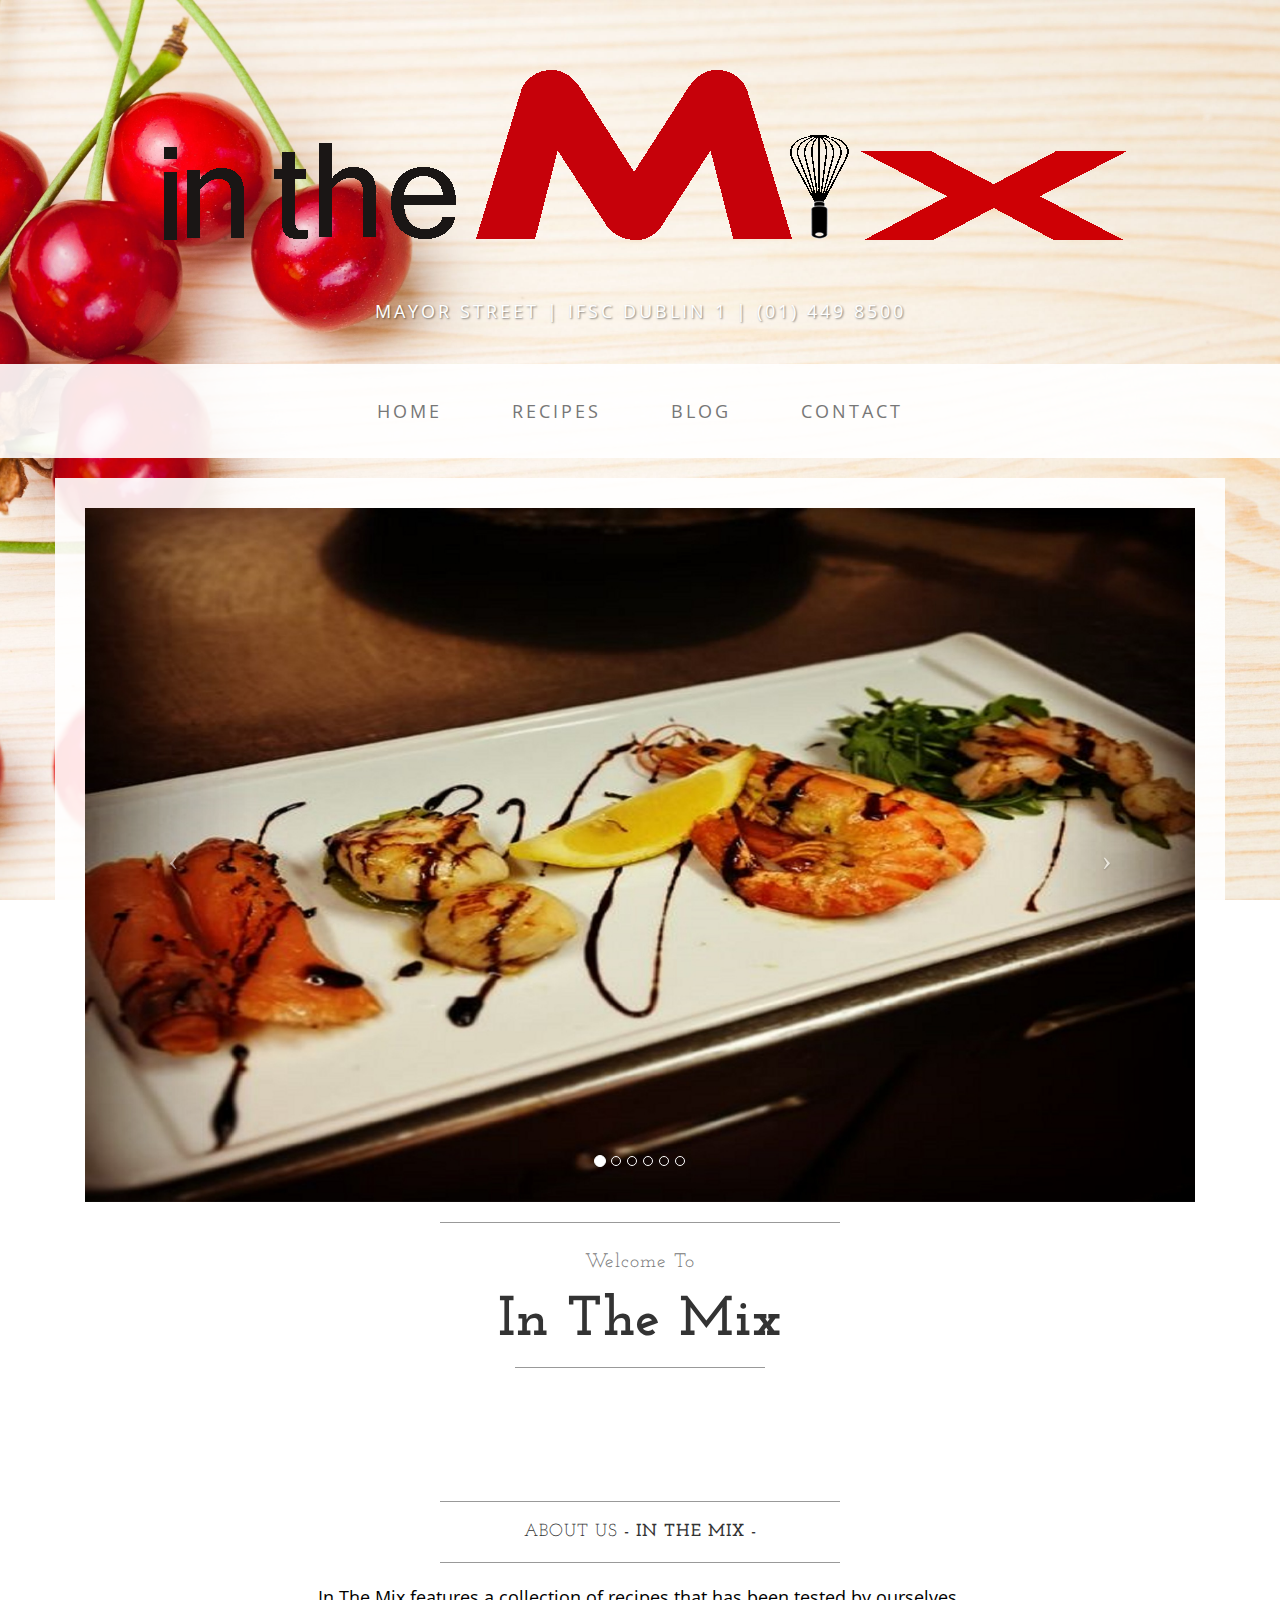
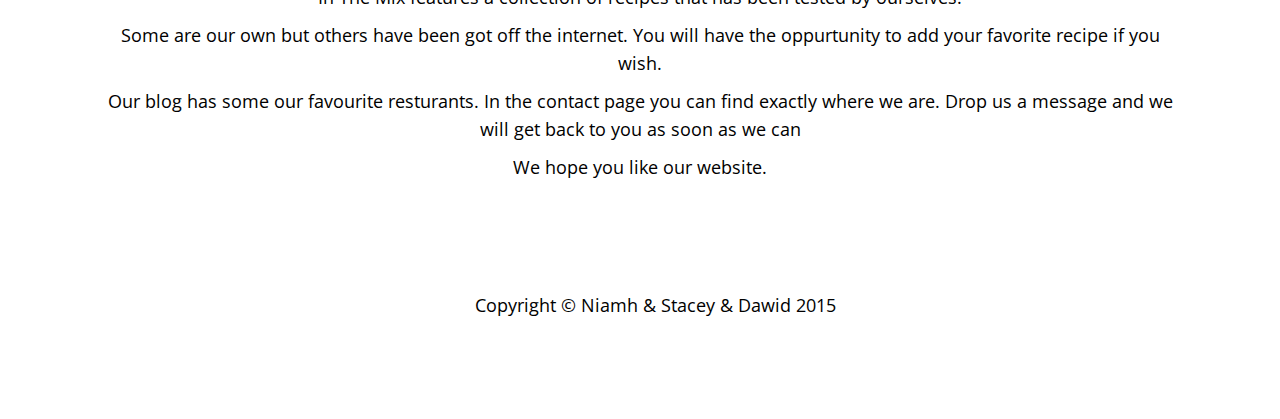
<file: index.html>
<!DOCTYPE html>
<html lang="en">

<head>

    <meta charset="utf-8">
    <meta http-equiv="X-UA-Compatible" content="IE=edge">
    <meta name="viewport" content="width=device-width, initial-scale=1">
    <meta name="description" content="">
    <meta name="author" content="">

    <title>In the Mix Home</title>

    <!-- Bootstrap Core CSS -->
    <link href="css/bootstrap.min.css" rel="stylesheet">

    <!-- Custom CSS -->
    <link href="css/business-casual.css" rel="stylesheet">

    <!-- Fonts -->
    <link href="http://fonts.googleapis.com/css?family=Open+Sans:300italic,400italic,600italic,700italic,800italic,400,300,600,700,800" rel="stylesheet" type="text/css">
    <link href="http://fonts.googleapis.com/css?family=Josefin+Slab:100,300,400,600,700,100italic,300italic,400italic,600italic,700italic" rel="stylesheet" type="text/css">

    <!-- HTML5 Shim and Respond.js IE8 support of HTML5 elements and media queries -->
    <!-- WARNING: Respond.js doesn't work if you view the page via file:// -->
    <!--[if lt IE 9]>
        <script src="https://oss.maxcdn.com/libs/html5shiv/3.7.0/html5shiv.js"></script>
        <script src="https://oss.maxcdn.com/libs/respond.js/1.4.2/respond.min.js"></script>
    <![endif]-->

</head>


<body>
                  
    <div class="brand"><img class src="img/logo1.gif" alt=""></div>
    <div class="address-bar">Mayor Street | IFSC Dublin 1 | (01) 449 8500</div>

    <!-- Navigation -->
    <nav class="navbar navbar-default" role="navigation">
        <div class="container">
            <!-- Brand and toggle get grouped for better mobile display -->
            <div class="navbar-header">
                <button type="button" class="navbar-toggle" data-toggle="collapse" data-target="#bs-example-navbar-collapse-1">
                    <span class="sr-only">Toggle navigation</span>
                    <span class="icon-bar"></span>
                    <span class="icon-bar"></span>
                    <span class="icon-bar"></span>
                </button>
                <!-- navbar-brand is hidden on larger screens, but visible when the menu is collapsed -->
                <a class="navbar-brand" href="index.html">Home</a>
            </div>
            <!-- Collect the nav links, forms, and other content for toggling -->
            <div class="collapse navbar-collapse" id="bs-example-navbar-collapse-1">
                <ul class="nav navbar-nav">
                    <li>
                        <a href="index.html">Home</a>
                    </li>
                    <li>
                        <a href="recipes.html">Recipes</a>
                    </li>
                    <li>
                        <a href="blog.html">Blog</a>
                    </li>
                    <li>
                        <a href="contact.html">Contact</a>
                    </li>
                </ul>
            </div>
            <!-- /.navbar-collapse -->
        </div>
        <!-- /.container -->
    </nav>

    <div class="container">

        <div class="row">
            <div class="box">
                <div class="col-lg-12 text-center">
                    <div id="carousel-example-generic" class="carousel slide">
                        <!-- Indicators -->
                        
                        
                        
                        <ol class="carousel-indicators hidden-xs">
                            <li data-target="#carousel-example-generic" data-slide-to="0" class="active"></li>
                            <li data-target="#carousel-example-generic" data-slide-to="1"></li>
                            <li data-target="#carousel-example-generic" data-slide-to="2"></li>
                            <li data-target="#carousel-example-generic" data-slide-to="3"></li>
                            <li data-target="#carousel-example-generic" data-slide-to="4"></li>
                            <li data-target="#carousel-example-generic" data-slide-to="5"></li>
                        </ol>

                        <!-- Wrapper for slides -->
                        <div class="carousel-inner">
                            
                            <div class="item active">
                                <img class="img-responsive img-full" src="img/newStarter1.jpg" alt="">
                            </div>
                            <div class="item">
                                <img class="img-responsive img-full" src="img/dinnerslide1.jpg" alt="">
                            </div>
                            <div class="item">
                                <img class="img-responsive img-full" src="img/Sdessert1.jpg" alt="">
                            </div>
                            <div class="item">
                                <img class="img-responsive img-full" src="img/newStarter2.jpg" alt="">
                            </div>
                            <div class="item">
                                <img class="img-responsive img-full" src="img/dinnerslide2.jpg" alt="">
                            </div>
                            <div class="item">
                                <img class="img-responsive img-full" src="img/Sdessert2.jpg" alt="">
                            </div>
                            
                        </div>

                        <!-- Controls -->
                        <a class="left carousel-control" href="#carousel-example-generic" data-slide="prev">
                            <span class="icon-prev"></span>
                        </a>
                        <a class="right carousel-control" href="#carousel-example-generic" data-slide="next">
                            <span class="icon-next"></span>
                        </a>
                    </div>
                    <hr>
                    <h2 class="brand-before">
                        <small>Welcome to</small>
                    </h2>
                    
                    <h1 class="brand-name">In The Mix</h1>
                    <hr class="tagline-divider">
                   
                </div>
            </div>
        </div>

        <div class="row">
            <div class="box">
                <div class="col-lg-12">

        <div class="row">
            <div class="box">
                <div class="col-lg-12">
                    <hr>
                    <h2 class="intro-text text-center">About Us
                        <strong>- In The Mix -</strong>
                    </h2>
                    <hr>
                    <div id= "mptxt">
                        <p>In The Mix features a collection of recipes that has been tested by ourselves.</p> 
                        <p>Some are our own but others have been got off the internet. You will have the oppurtunity to add your favorite recipe if you wish.</p> 
                        <p>Our blog has some our favourite resturants. In the contact page you can find exactly where we are. Drop us a message and we will get back to you as soon as we can </p>
                        <p>We hope you like our website.</p>
                        
                       
                    </div>
                </div>
            </div>
        </div>

    </div>
    <!-- /.container -->

    <footer>
        <div class="container">
            <div class="row">
                <div class="col-lg-12 text-center">
                    <p>Copyright &copy; Niamh & Stacey & Dawid  2015</p>
                </div>
            </div>
        </div>
    </footer>

    <!-- jQuery -->
    <script src="js/jquery.js"></script>

    <!-- Bootstrap Core JavaScript -->
    <script src="js/bootstrap.min.js"></script>

    <!-- Script to Activate the Carousel -->
    <script>
    $('.carousel').carousel({
        interval: 5000 //changes the speed
    })
    </script>

</body>

</html>
</file>
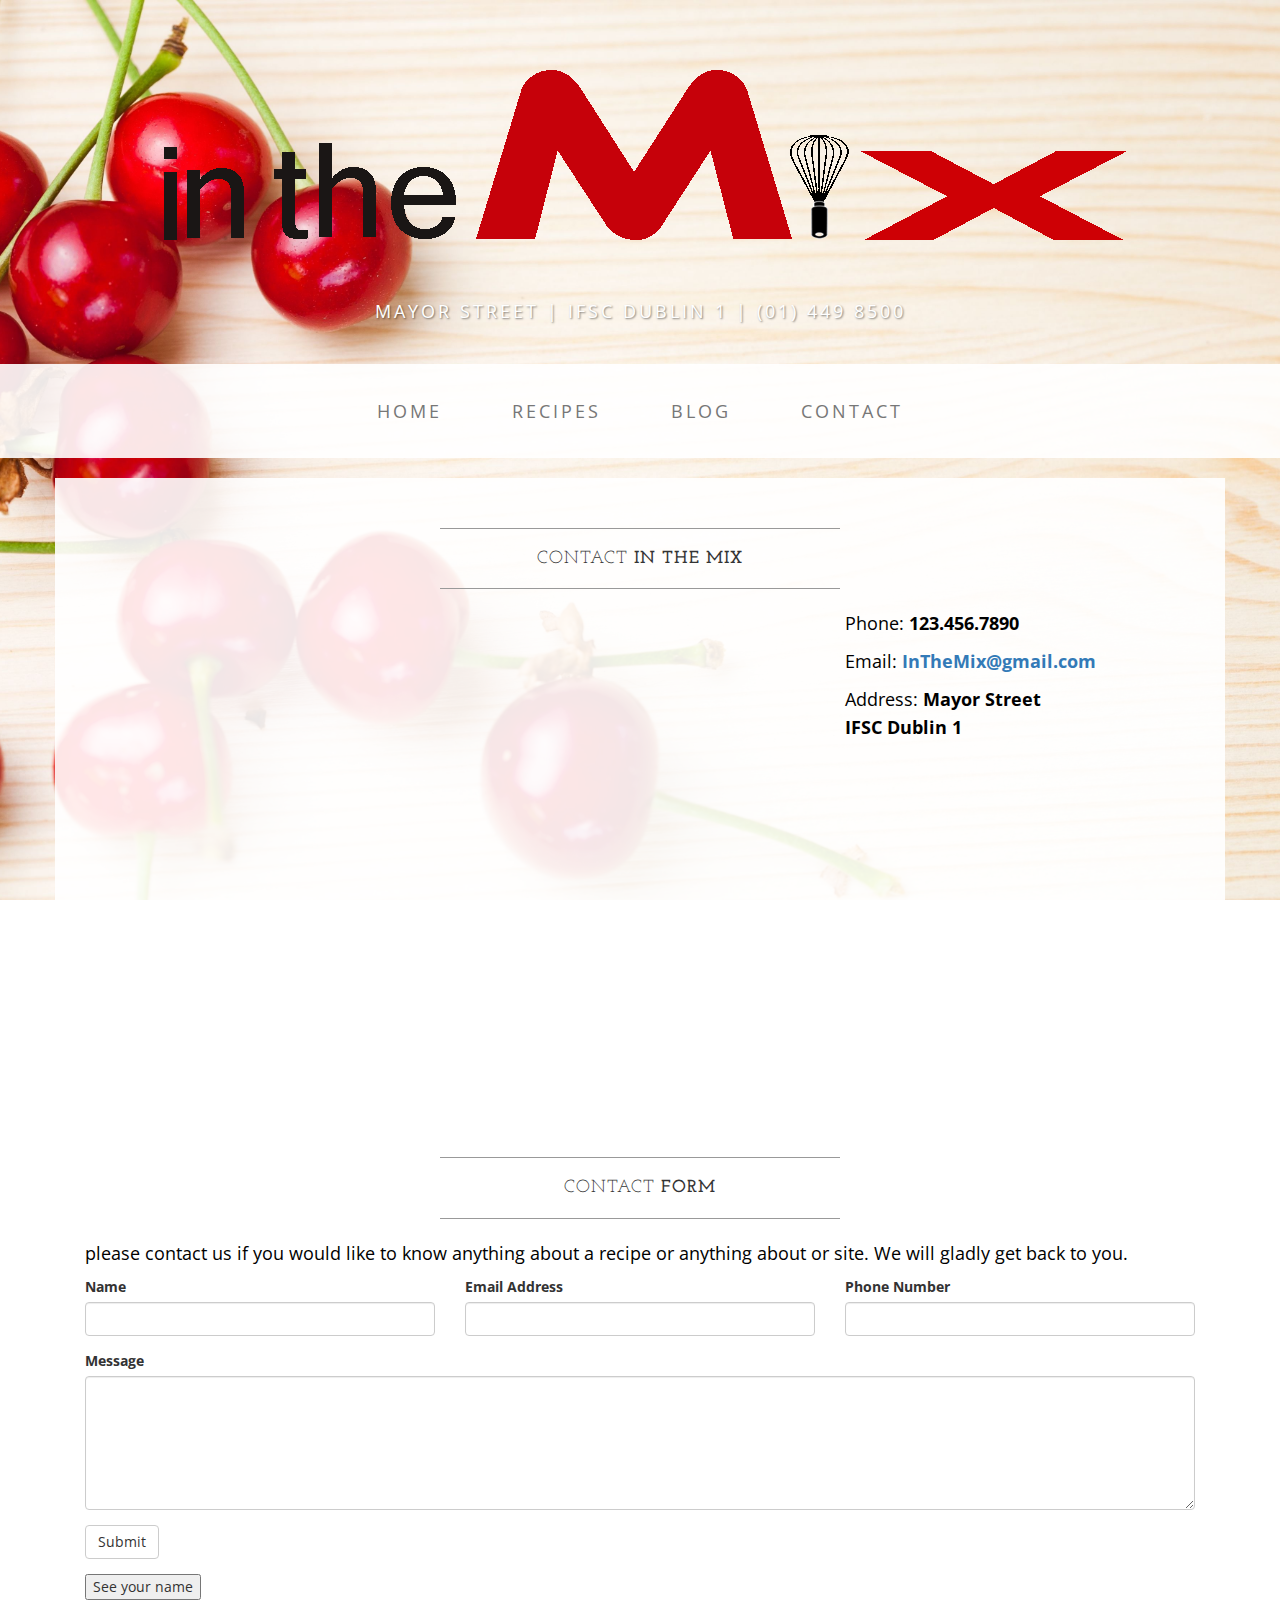
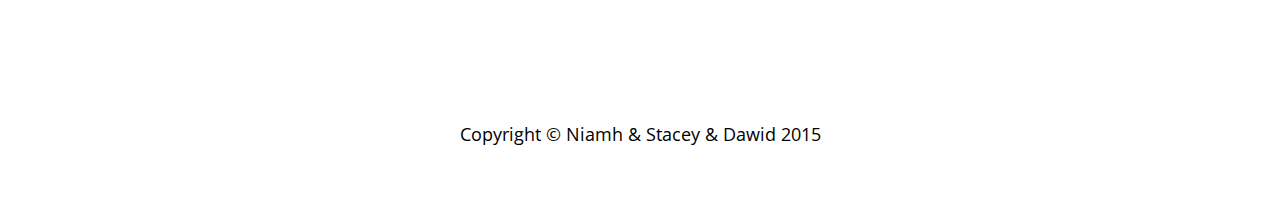
<file: contact.html>
<!DOCTYPE html>
<html lang="en">

<head>

    <meta charset="utf-8">
    <meta http-equiv="X-UA-Compatible" content="IE=edge">
    <meta name="viewport" content="width=device-width, initial-scale=1">
    <meta name="description" content="">
    <meta name="author" content="">

    <title>Contact - Business Casual - Start Bootstrap Theme</title>

    <!-- Bootstrap Core CSS -->
    <link href="css/bootstrap.min.css" rel="stylesheet">

    <!-- Custom CSS -->
    <link href="css/business-casual.css" rel="stylesheet">

    <!-- Fonts -->
    <link href="http://fonts.googleapis.com/css?family=Open+Sans:300italic,400italic,600italic,700italic,800italic,400,300,600,700,800" rel="stylesheet" type="text/css">
    <link href="http://fonts.googleapis.com/css?family=Josefin+Slab:100,300,400,600,700,100italic,300italic,400italic,600italic,700italic" rel="stylesheet" type="text/css">

    <style>
         #rss
        {
            position: relative;
            padding-bottom: 56.25%;
            padding-top: 35px;
            height: 0;
            overflow: hidden;
        }
        
        #rss iframe 
        {
            position: absolute;
            top:0;
            left: 0;
            width: 100%;
            height: 100%;    
        }
    </style>
   
   
    <!-- HTML5 Shim and Respond.js IE8 support of HTML5 elements and media queries -->
    <!-- WARNING: Respond.js doesn't work if you view the page via file:// -->
    <!--[if lt IE 9]>
        <script src="https://oss.maxcdn.com/libs/html5shiv/3.7.0/html5shiv.js"></script>
        <script src="https://oss.maxcdn.com/libs/respond.js/1.4.2/respond.min.js"></script>
    <![endif]-->

</head>

<body>

    <div class="brand"><img class src="img/logo1.gif" alt=""></div>
    <div class="address-bar">Mayor Street | IFSC Dublin 1 | (01) 449 8500</div>

    <!-- Navigation -->
    <nav class="navbar navbar-default" role="navigation">
        <div class="container">
            <!-- Brand and toggle get grouped for better mobile display -->
            <div class="navbar-header">
                <button type="button" class="navbar-toggle" data-toggle="collapse" data-target="#bs-example-navbar-collapse-1">
                    <span class="sr-only">Toggle navigation</span>
                    <span class="icon-bar"></span>
                    <span class="icon-bar"></span>
                    <span class="icon-bar"></span>
                </button>
                <!-- navbar-brand is hidden on larger screens, but visible when the menu is collapsed -->
                <a class="navbar-brand" href="index.html">Business Casual</a>
            </div>
            <!-- Collect the nav links, forms, and other content for toggling -->
            <div class="collapse navbar-collapse" id="bs-example-navbar-collapse-1">
                <ul class="nav navbar-nav">
                    <li>
                        <a href="index.html">Home</a>
                    </li>
                    <li>
                        <a href="recipes.html">Recipes</a>
                    </li>
                    <li>
                        <a href="blog.html">Blog</a>
                    </li>
                    <li>
                        <a href="contact.html">Contact</a>
                    </li>
                </ul>
            </div>
            <!-- /.navbar-collapse -->
        </div>
        <!-- /.container -->
    </nav>

    <div class="container">

        <div class="row">
            <div class="box">
                <div class="col-lg-12">
                    <hr>
                    <h2 class="intro-text text-center">Contact
                        <strong>In The Mix </strong>
                    </h2>
                    <hr>
                </div>
                <div class="col-md-8">
                    <!-- Embedded Google Map using an iframe - to select your location find it on Google maps and paste the link as the iframe src. If you want to use the Google Maps API instead then have at it! -->
                    <iframe frameborder="0" scrolling="no" marginheight="0" marginwidth="0"width="642" height="443" src="https://maps.google.com/maps?hl=en&q=National College of Ireland, Mayor Street, IFSC, Dublin 1&ie=UTF8&t=roadmap&z=16&iwloc=B&output=embed"><div><small><a href="http://embedgooglemaps.com">embedgooglemaps.com</a></small></div><div><small><a href="http://buyproxies.io/">buy proxies</a></small></div></iframe>
                </div>
                <div class="col-md-4">
                    <p>Phone:
                        <strong>123.456.7890</strong>
                    </p>
                    <p>Email:
                        <strong><a href="mailto:name@example.com">InTheMix@gmail.com</a></strong>
                    </p>
                    <p>Address:
                        <strong>Mayor Street
                            <br>IFSC Dublin 1</strong>
                    </p>
                </div>
                <div class="clearfix"></div>
            </div>
        </div>

        <div class="row">
            <div class="box">
                <div class="col-lg-12">
                    <hr>
                    <h2 class="intro-text text-center">Contact
                        <strong>form</strong>
                    </h2>
                    <hr>
                    <p> please contact us if you would like to know anything about a recipe or anything about or site. We will gladly get back to you. </p>
                        
				        <script type = "text/javascript">
				        
				            function validateForm() {
                                var name = document.forms["contactForm"]["name"].value;
                                var email = document.forms["contactForm"]["email"].value;
                                var phone = document.forms["contactForm"]["phone"].value;
                                var message = document.forms["contactForm"]["message"].value;
                                
                                if (name == null || name == "") {
                                    alert("Name must be filled out");
                                    return false;
                                }
                                else if (!validateEmail(email)) {
                                    alert("Must be a valid email");
                                    return false;
                                }
                                
                                else if (!validatePhone(phone)) {
                                    alert("Not a real phone number!");
                                    return false;
                                }
                                
                                else if (message == null || message == "") {
                                    alert("Message must be filled out");
                                    return false;
                                }
                            }
                            function validateEmail(email) {
                                var re = /^([\w-]+(?:\.[\w-]+)*)@((?:[\w-]+\.)*\w[\w-]{0,66})\.([a-z]{2,6}(?:\.[a-z]{2})?)$/i;
                                return re.test(email);
                            }
                            function validatePhone(phone){
                                var phoneno = /^\d{10}$/;
                                 if(phone.length >= 10){
                                    return true;
                                }
                                else return false;
                            }
					</script>
					
					<!--<form name="contactForm" action="savetoxml.php" role="form" method="post" onsubmit="return validateForm()">-->
                        <form action = "savetoxml.php" method = "post">
                        <div class="row">
                            <div class="form-group col-lg-4">
                                <label>Name</label>
                                <input type="text" name="name" class="form-control">
                            </div>
                            <div class="form-group col-lg-4">
                                <label>Email Address</label>
                                <input type="email" name="email" class="form-control">
                            </div>
                            <div class="form-group col-lg-4">
                                <label>Phone Number</label>
                                <input type="tel" name="phone" class="form-control">
                            </div>
                            <div class="clearfix"></div>
                            <div class="form-group col-lg-12">
                                <label>Message</label>
                                <textarea class="form-control" name="message" rows="6"></textarea>
                            </div>
                            <div class="form-group col-lg-12">
                                <input type="hidden" name="save" value="contact">
                                <button type="submit" class="btn btn-default">Submit</button>
                            </div>
                        </div>
                    </form>
                       
                        <button type="button" onclick="loadDoc()">See your name</button>
                            <br><br>
                                <table id="See your name"></table>
                        <script>
                            function loadDoc() {
                              var xhttp = new XMLHttpRequest();
                              xhttp.onreadystatechange = function() {
                                if (xhttp.readyState == 4 && xhttp.status == 200) {
                                myFunction(xhttp);
                                }
                              };
                              xhttp.open("GET", "contact_form.xml", true);
                              xhttp.send();
                            }
                            function myFunction(xml) {
                              var i;
                              var xmlDoc = xml.responseXML;
                              var table="<tr><th>Name:</th></tr>";
                              var x = xmlDoc.getElementsByTagName("contact");
                              for (i = 0; i <x.length; i++) { 
                                table += "<tr><td>" +
                                x[i].getElementsByTagName("name")[0].childNodes[0].nodeValue +
                                "</td><td>";
                              }
                              document.getElementById("See your name").innerHTML = table;
                            }
                         </script>
                         
                

            </div>
          
                      
                </div>
            </div>
        </div>

    </div>
    
            <script>
            function rss1(){
                                $.ajax({
                                url: 'rss.php'})
                                .done (function(data) {
                                $('#rss').html(data);
                                });
                            }
            </script>
    
    <!-- /.container -->

    <footer>
        <div class="container">
            <div class="row">
                <div class="col-lg-12 text-center">
                    <p>Copyright &copy; Niamh & Stacey & Dawid  2015</p>
                </div>
            </div>
        </div>
    </footer>

    <!-- jQuery -->
    <script src="js/jquery.js"></script>

    <!-- Bootstrap Core JavaScript -->
    <script src="js/bootstrap.min.js"></script>

</body>

</html>
</file>
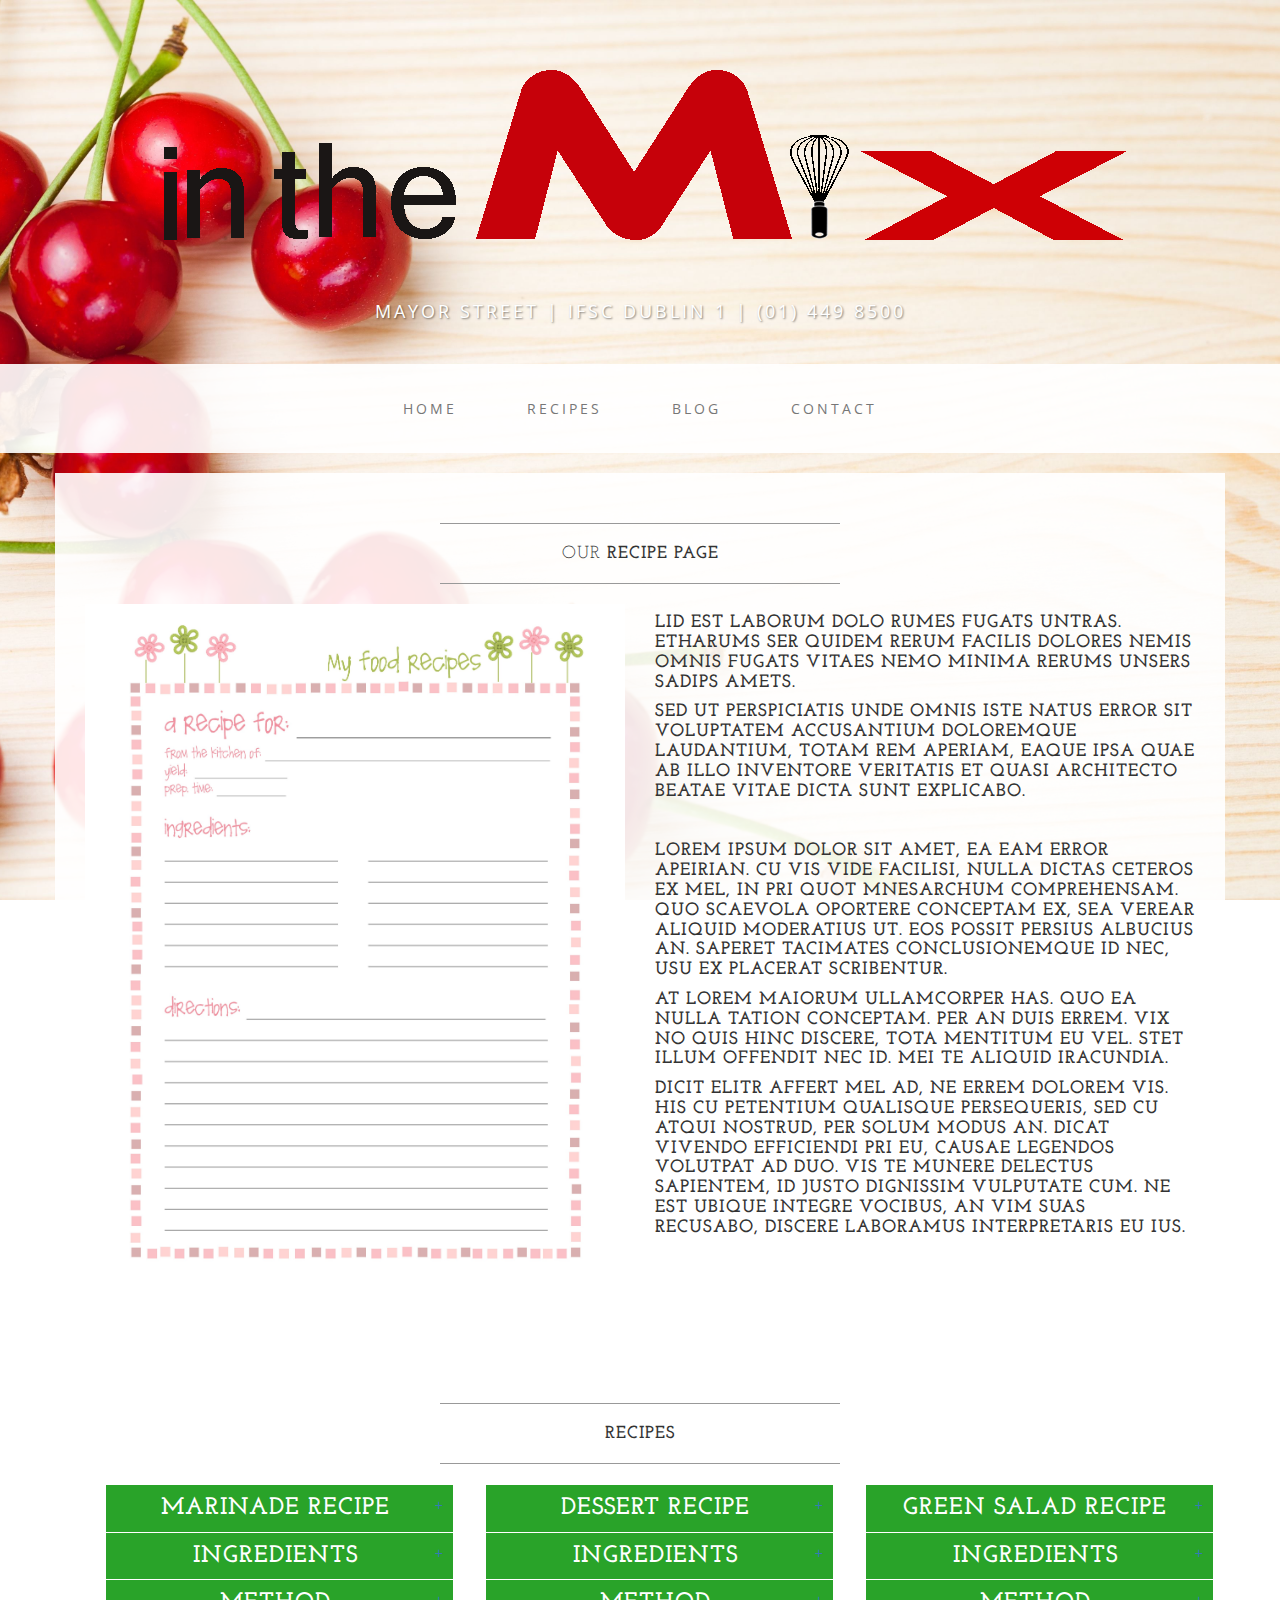
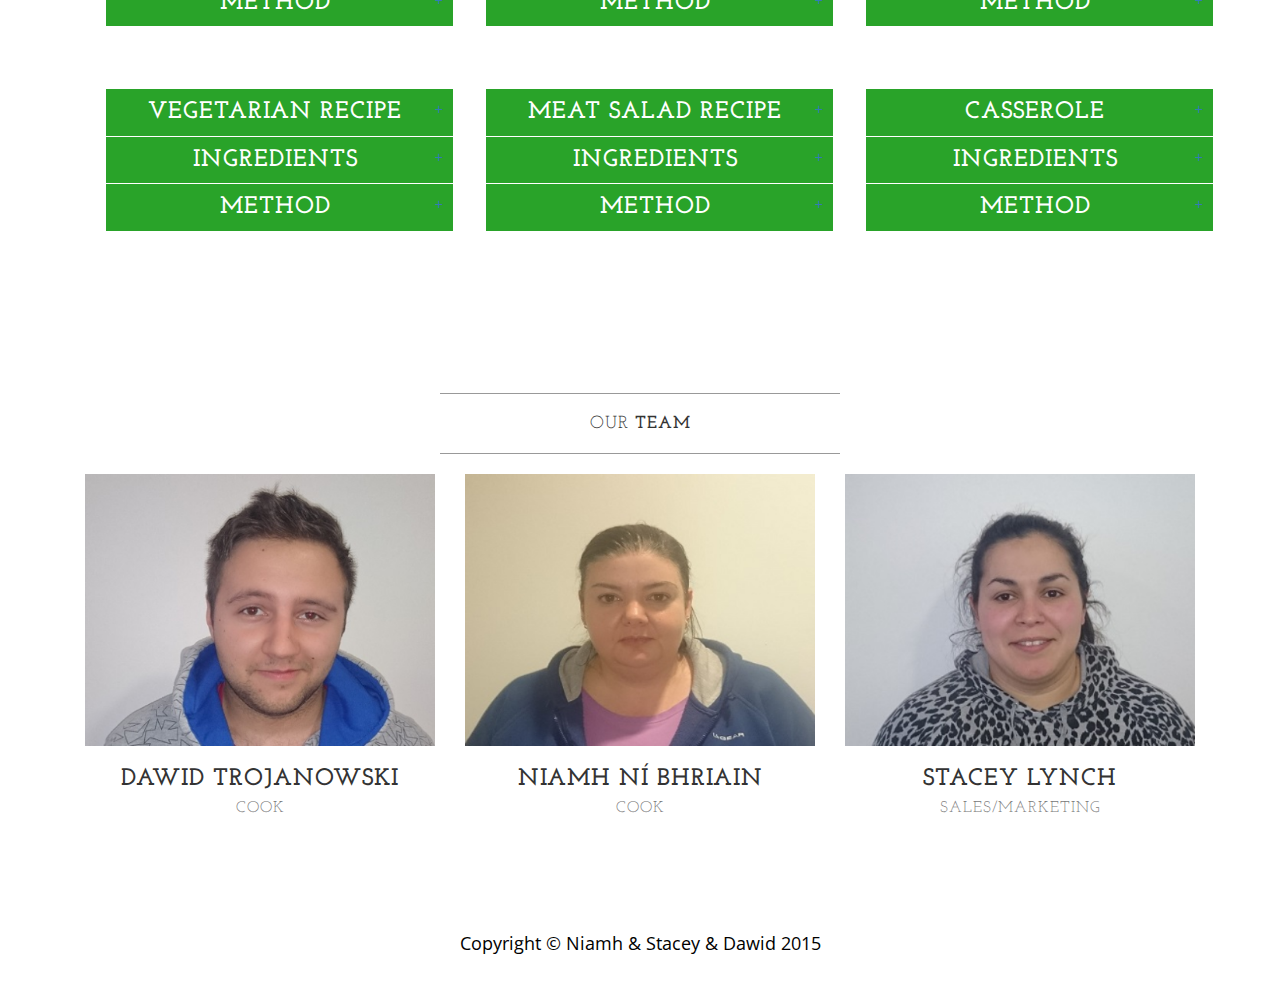
<file: recipes.html>
<!DOCTYPE html>
<html lang="en">

<head>

    <meta charset="utf-8">
    <meta http-equiv="X-UA-Compatible" content="IE=edge">
    <meta name="viewport" content="width=device-width, initial-scale=1">
    <meta name="description" content="">
    <meta name="author" content="">

    <title>Recipes-In The Mix</title>

    <!-- Bootstrap Core CSS -->
    <link href="css/bootstrap.min.css" rel="stylesheet">
    <!-- Custom CSS -->
    <link href="css/business-casual.css" rel="stylesheet">
    <link href="css/recipe.css" rel="stylesheet">
    
    	<!--link to javascript-->

    <!-- Fonts -->
    <link href="https://fonts.googleapis.com/css?family=Open+Sans:300italic,400italic,600italic,700italic,800italic,400,300,600,700,800" rel="stylesheet" type="text/css">
    <link href="https://fonts.googleapis.com/css?family=Josefin+Slab:100,300,400,600,700,100italic,300italic,400italic,600italic,700italic" rel="stylesheet" type="text/css">

    <!-- HTML5 Shim and Respond.js IE8 support of HTML5 elements and media queries -->
    <!-- WARNING: Respond.js doesn't work if you view the page via file:// -->
    <!--[if lt IE 9]>
        <script src="https://oss.maxcdn.com/libs/html5shiv/3.7.0/html5shiv.js"></script>
        <script src="https://oss.maxcdn.com/libs/respond.js/1.4.2/respond.min.js"></script>
    <![endif]-->

</head>

<body>

    <div class="brand"><img class src="img/logo1.gif" alt=""></div>
    <div class="address-bar">Mayor Street | IFSC Dublin 1 | (01) 449 8500</div>

    <!-- Navigation -->
    <nav class="navbar navbar-default" role="navigation">
        <div class="container">
            <!-- Brand and toggle get grouped for better mobile display -->
            <div class="navbar-header">
                <button type="button" class="navbar-toggle" data-toggle="collapse" data-target="#bs-example-navbar-collapse-1">
                    <span class="sr-only">Toggle navigation</span>
                    <span class="icon-bar"></span>
                    <span class="icon-bar"></span>
                    <span class="icon-bar"></span>
                </button>
                <!-- navbar-brand is hidden on larger screens, but visible when the menu is collapsed -->
                <a class="navbar-brand" href="index.html">Home</a>
            </div>
            
            <!-- Collect the nav links, forms, and other content for toggling -->
            <div class="collapse navbar-collapse" id="bs-example-navbar-collapse-1">
                <ul class="nav navbar-nav">
                    <li>
                        <a href="index.html">Home</a>
                    </li>
                    <li>
                        <a href="recipes.html">Recipes</a>
                    </li>
                    <li>
                        <a href="blog.html">Blog</a>
                    </li>
                    <li>
                        <a href="contact.html">Contact</a>
                    </li>
                </ul>
            </div>
            <!-- /.navbar-collapse -->
        </div>
        <!-- /.container -->
    </nav>
    


    <div class="container">

        <div class="row">
            <div class="box">
                <div class="col-lg-12">
                    <hr>
                    <h2 class="intro-text text-center">Our
                        <strong>Recipe Page</strong>
                    </h2>
                    <hr>
                </div>
                <div class="col-md-6">  
    <!--img from : http://heritagecookbook.com/-->
                    <img class="img-responsive" src="img/printR.jpg" border="1"  alt="">
                </div>
                </br>
                <div class="col-md-6">
    <!--text from Lorem Ipsum-->
                    <h4>Lid est laborum dolo rumes fugats untras. Etharums ser quidem rerum facilis dolores nemis omnis fugats vitaes nemo minima rerums unsers sadips amets.</h4>
                    <h4>Sed ut perspiciatis unde omnis iste natus error sit voluptatem accusantium doloremque laudantium, totam rem aperiam, eaque ipsa quae ab illo inventore veritatis et quasi architecto beatae vitae dicta sunt explicabo.</h4></br>
                    <h4>Lorem ipsum dolor sit amet, ea eam error apeirian. Cu vis vide facilisi, nulla dictas ceteros ex mel, in pri quot mnesarchum comprehensam. Quo scaevola oportere conceptam ex, sea verear aliquid moderatius ut. Eos possit persius albucius an. Saperet tacimates conclusionemque id nec, usu ex placerat scribentur.</h4>
                    <h4>At lorem maiorum ullamcorper has. Quo ea nulla tation conceptam. Per an duis errem. Vix no quis hinc discere, tota mentitum eu vel. Stet illum offendit nec id. Mei te aliquid iracundia.</h4>
                    <h4>Dicit elitr affert mel ad, ne errem dolorem vis. His cu petentium qualisque persequeris, sed cu atqui nostrud, per solum modus an. Dicat vivendo efficiendi pri eu, causae legendos volutpat ad duo. Vis te munere delectus sapientem, id justo dignissim vulputate cum. Ne est ubique integre vocibus, an vim suas recusabo, discere laboramus interpretaris eu ius.</h4>
                </div>
                <div class="clearfix"></div>
            </div>
        </div>
        
        <div class="row">
            
            <div class="box">
                <div class="col-lg-12">
                    <hr>
                    <h2 class="intro-text text-center">
                        <strong>Recipes</strong>
                    </h2>
                    <hr>
                </div>
                
                <!--1st RECIPES-- (WE LIVE IN HOPE)-->

<!--RECIPE 1-->
    <div class="col-sm-4 text-center">
		<div class="food">
				<div class="thelabel" id="thelabel1">
					<div id="oneplus" class="control">
						<a href="#name" onclick="expand('one');return false">+</a>
					</div>
					<div id="onenegative" class="control">
						<a href="#name" onclick="collapse('one');return false">-</a>
					</div>

					<h3 class="name">
					Marinade Recipe
					</h3>
				</div>
				<div class="elements" id="one">
					<h3>
						Chicken Marinade </br> <img src="img/marinade.png" class="resimg"/> 
					</h3>
				</div>
				<div class="thelabel">
					<div id="twoplus" class="control">
					<a href="#name" onclick="expand('two');return false">+</a>
					</div>
					<div id="twonegative" class="control">
					<a href="#name" onclick="collapse('two');return false">-</a>
					</div>
					<h3 class="name">
					Ingredients
					</h3>
				</div>
				<div class="elements" id="two">
					<ul>
						<li>1 to 2 tablespoons vinegar, like cider, balsamic, or red wine </li> </br>
						<li>2 to 3 teaspoons dried herbs, like thyme, oregano, rosemary, or crumbled bay leaf</li> </br>
						<li>1 to 2 tablespoons mustard, whole grain or Dijon</li> </br>
						<li>1 to 2 teaspoon garlic or onion powder(optional)</li></br>
						<li>1/4 cup extra-virgin olive oil</li> </br>
						<li>Salt and freshly ground black pepper</li> </br>
						<li>4 boneless, skinless chicken breast, each about 6 ounces</li>
					</ul>
				</div>

				<div class="thelabel">
				<div id="threeplus" class="control">
				<a href="#name" onclick="expand('three');return false">+</a>
				</div>
				<div id="threenegative" class="control">
				<a href="#name" onclick="collapse('three');return false">-</a>
				</div>
				<h3 class="name">
				Method
				</h3>
				</div>
				<div class="elements" id="three">
					<ol>
						<li>Put the vinegar, herbs, mustard, powders if using and oil in a large re-sealable plastic bag. Close the bag and shake to combine all the ingredients.</br> Open the bag, drop in the chicken breast in the bag. Close and shake the bag to coat evenly. </br> (Can be frozen for up to 2 weeks) </li> </br>
						<li>Thaw in the refrigerator overnight, under cold, running water, or in the microwave at 30 percent power for 1 minute at a time. </li> </br>
						<li>Heat a grill or grill pan. When the grill is hot, place the chicken on the grill and cook for about 4 minutes per side, or until cooked through. You can also bake the thawed chicken in a 190 C (375 F) oven for 15 minutes, or until cooked through. </li> </br>
						
					</ol>
					<p><img src="img/smiley2.png" alt=""><i>Enjoy!</br></i></p>
				</div>
			
		</div>
			</br>
			</br>
			</br>
			
			
<!--VEG RECIPE 2 -->		
		
		
		<div class="food">	
				<div class="thelabel" id="thelabel2">
					<div id="one2plus" class="control">
					<a href="#name" onclick="expand('one2');return false">+</a>
					</div>
					<div id="one2negative" class="control">
					<a href="#name" onclick="collapse('one2');return false">-</a>
					</div>

					<h3 class="name">
					Vegetarian Recipe
					</h3>
				</div>
				<div class="elements" id="one2">
					<h3>
						Italian Vegtable Stew </br>  
					</h3>
					<h3>
						Ciambotta </br> <img src="img/ciambotta.jpg" class="resimg"/> 
					</h3>
				</div>
				<div class="thelabel">
					<div id="two2plus" class="control">
					<a href="#name" onclick="expand('two2');return false">+</a>
					</div>
					<div id="two2negative" class="control">
					<a href="#name" onclick="collapse('two2');return false">-</a>
					</div>
					<h3 class="name">
					Ingredients
					</h3>
				</div>
				<div class="elements" id="two2">
					<ul>
						<li>1 cup olive oil </li> </br>
						<li>2 medium onions, chopped</li> </br>
						<li>1 Bunch Celery, halved lengthwise and cut into 1/4-inch-thick slices</li> </br>
						<li>3 carrots, halved lengthwise and cut into 1/4-inch-thick slices</li></br>
						<li>4 garlic cloves, finely chopped</li> </br>
						<li>1 1/4 pounds eggplant, cut into 1-inch pieces</li> </br>
						<li>1 & 1/2 cup water</li>
						<li>1 (15 oz) can tomato sauce</li> </br>
						<li>2 red bell peppers, cut into 3/4-inch pieces</li></br>
						<li>3/4 pound green beans, trimmed and cut into 2-inch pieces</li> </br>
						<li>1 1/4 pounds zucchini, halved lengthwise and cut into 1/4-inch-thick slices</li> </br>
						<li>3/4 pound boiling potatoes (about 2 medium), peeled and cut into 1-inch pieces</li>
					</ul>
				</div>

				<div class="thelabel">
				<div id="three2plus" class="control">
				<a href="#name" onclick="expand('three2');return false">+</a>
				</div>
				<div id="three2negative" class="control">
				<a href="#name" onclick="collapse('three2');return false">-</a>
				</div>
				<h3 class="name">
				Method
				</h3>
				</div>
				<div class="elements" id="three2">
					<ol>
						<li>Heat oil in a 7-to 8-quart heavy pot over medium-high heat until it shimmers. In large bowl, toss onions, celery, carrots, and garlic on olive oil.</br> Add to pot and cook, stirring occasionally, until pale golden, about 10 minutes.</br>  Add eggplant and water and cook, covered, stirring occasionally, until eggplant is slightly softened, about 10 minutes</li> </br>
						<li>Stir in tomato sauce and bell peppers, then reduce heat to low and cook, uncovered, stirring occasionally, 15 minutes</li> </br>
						<li>Meanwhile, cook green beans in a 3- to 4-quart saucepan of well-salted boiling water until crisp-tender, about 5 minutes. Transfer with a slotted spoon to a large bowl.</br> Add zucchini to boiling water and cook until crisp-tender, about 5 minutes. Transfer with slotted spoon to bowl with green beans.</br> Add potatoes to boiling water and cook until just tender, about 10 minutes. Drain and add to beans and zucchini.  </li> </br>
						<li>Add boiled vegetables to stew and simmer, stirring, until all vegetables are very soft, about 15 minutes.</br> Season with 1 1/2 teaspoons salt and 1/2 teaspoon pepper. </li></br>
					</ol>
					<p><img src="img/smiley2.png" alt=""><i> Enjoy!</i></p>
				</div>

		</div>
			</br>
			</br>
			</br>
	</div>	
		
<!-- DESSERT RECIPE 3-->
		
	
	<div class="col-sm-4 text-center">	
		<div class="food">	
				<div class="thelabel" id="thelabel3">
					<div id="one3plus" class="control">
					<a href="#name" onclick="expand('one3');return false">+</a>
					</div>
					<div id="one3negative" class="control">
					<a href="#name" onclick="collapse('one3');return false">-</a>
					</div>

					<h3 class="name">
					Dessert Recipe
					</h3>
				</div>
				<div class="elements" id="one3">
					<h3>
						Lemon Meringue Pie </br> <img src="img/Lemon.png" class="resimg"/> 
					</h3>
				</div>
				<div class="thelabel">
					<div id="two3plus" class="control">
					<a href="#name" onclick="expand('two3');return false">+</a>
					</div>
					<div id="two3negative" class="control">
					<a href="#name" onclick="collapse('two3');return false">-</a>
					</div>
					<h3 class="name">
					Ingredients
					</h3>
				</div>
				<div class="elements" id="two3">
					<ul>
						<li>1 cup white sugar</li> </br>
						<li>2 tablespoons all-purpose flour</li> </br>
						<li>3 tablespoons cornstarch</li> </br>
						<li>1/4 teaspoon salt</li></br>
						<li>1 1/2 cups water</li> </br>
						<li>2 lemons, juiced and zested</li> </br>
						<li>2 tablespoons butter</li></br>
						<li>4 egg yolks, beaten</li></br>
						<li>1 (9 inch) pie crust, baked</li> </br>
						<li>4 egg whites</li> </br>
						<li>6 tablespoons white sugar</li>
					</ul>
				</div>

				<div class="thelabel">
				<div id="three3plus" class="control">
				<a href="#name" onclick="expand('three3');return false">+</a>
				</div>
				<div id="three3negative" class="control">
				<a href="#name" onclick="collapse('three3');return false">-</a>
				</div>
				<h3 class="name">
				Method
				</h3>
				</div>
				<div class="elements" id="three3">
					<ol>
						<li>Preheat oven to 175 degrees C (350 degrees F)</li> </br>
						<li><b>To Make Lemon Filling:</b> In a medium saucepan, whisk together 1 cup sugar, flour, cornstarch, and salt.</br>Stir in water, lemon juice and lemon zest. </br>Cook over medium-high heat, stirring frequently, until mixture comes to a boil.</br> Stir in butter. </br>Place egg yolks in a small bowl and gradually whisk in 1/2 cup of hot sugar mixture.</br> Whisk egg yolk mixture back into remaining sugar mixture.</br> Bring to a boil and continue to cook while stirring constantly until thick.</br> Remove from heat. Pour filling into baked pastry shell.</li> </br>
						<li><b>To Make Meringue:</b> In a large glass or metal bowl, whip egg whites until foamy.</br>Add sugar gradually, and continue to whip until stiff peaks form. </br>Spread meringue over pie, sealing the edges at the crust.</li> </br>
						<li>Bake in preheated oven for 10 minutes, or until meringue is golden brown.</li></br>
					</ol>
					<p><img src="img/smiley2.png" alt=""><i>Enjoy!</i></p>
				</div>

		</div>	
			</br>
			</br>
			</br>
		
<!-- LOBSTER RECIPE 4-->	

	<div class="food">	
				<div class="thelabel" id="thelabel4">
					<div id="one4plus" class="control">
					<a href="#name" onclick="expand('one4');return false">+</a>
					</div>
					<div id="one4negative" class="control">
					<a href="#name" onclick="collapse('one4');return false">-</a>
					</div>

					<h3 class="name">
					Meat Salad Recipe
					</h3>
				</div>
				<div class="elements" id="one4">
					<h3>
						Lobster Salad Cocktail </br> <img src="img/lobster.jpg" class="resimg"/> 
					</h3>
				</div>
				<div class="thelabel">
					<div id="two4plus" class="control">
					<a href="#name" onclick="expand('two4');return false">+</a>
					</div>
					<div id="two4negative" class="control">
					<a href="#name" onclick="collapse('two4');return false">-</a>
					</div>
					<h3 class="name">
					Ingredients
					</h3>
				</div>
				<div class="elements" id="two4">
					<ul>
						<li>1/3 cup mayonnaise</li> </br>
						<li>1 teaspoon lemon zest</li> </br>
						<li>1 lemon, juiced</li> </br>
						<li>salt & freshly ground black pepper</li></br>
						<li>1 stalk finely chopped celery</li> </br>
						<li>1 finely chopped shallot</li> </br>
						<li>1 tablespoon finely chopped fresh tarragon leaves</li></br>
						<li>1 tablespoon finely chopped chives</li></br>
						<li>3 lobster tails, cooked chopped</br> (about 1 pound lobster meat)</li> </br>
						<li> lemon slice, for garnish</li> </br>
					</ul>
				</div>

				<div class="thelabel">
				<div id="three4plus" class="control">
				<a href="#name" onclick="expand('three4');return false">+</a>
				</div>
				<div id="three4negative" class="control">
				<a href="#name" onclick="collapse('three4');return false">-</a>
				</div>
				<h3 class="name">
				Method
				</h3>
				</div>
				<div class="elements" id="three4">
					<ol>
						<li>Combine mayonnaise, lemon zest, lemon juice, salt and pepper, celery, shallot, tarragon and chives in a bowl. </li> </br>
						<li>Add lobster meat to mayonnaise sauce and combine. </br> </li> </br>
						<li>Rub the rim of 4 martini glasses with a lemon. Dip the rim in some dry rub.</br> Divide the lobster salad between the 4 glasses.</li> </br>
						<li>Garnish with lemon slices.</li></br>
					</ol>
					<p><img src="img/smiley2.png" alt=""><i>Enjoy!</i></p>
				</div>
		</div>	
			</br>
			</br>
			</br>
    </div>
<!--GREEN RECIPE 5-->	
<div class="col-sm-4 text-center">
	<div class="food">	
				<div class="thelabel" id="thelabel5">
					<div id="one5plus" class="control">
					<a href="#name" onclick="expand('one5');return false">+</a>
					</div>
					<div id="one5negative" class="control">
					<a href="#name" onclick="collapse('one5');return false">-</a>
					</div>

					<h3 class="name">
					Green Salad Recipe
					</h3>
				</div>
				<div class="elements" id="one5">
					<h3>
						Cranberry/Glazed Walnut/Orange </br>& Blue cheese Salad </br> <img src="img/green.jpg" class="resimg" /> 
					</h3>
				</div>
				<div class="thelabel">
					<div id="two5plus" class="control">
					<a href="#name" onclick="expand('two5');return false">+</a>
					</div>
					<div id="two5negative" class="control">
					<a href="#name" onclick="collapse('two5');return false">-</a>
					</div>
					<h3 class="name">
					Ingredients
					</h3>
				</div>
				<div class="elements" id="two5">
					<ul>
						<li>1 (5.5 ounce) package mixed salad greens with spinach</li> </br>
						<li>3/4 cup sweetened dried cranberries</li> </br>
						<li>1 lemon, juiced</li> </br>
						<li>3/4 cup glazed walnuts</li></br>
						<li>1 (15 ounce) can mandarin oranges, drained</li> </br>
						<li>3/4 cup crumbled bleu cheese</li> </br>
						<li>1 avocado - peeled, pitted and diced</li></br>
					</ul>
				</div>

				<div class="thelabel">
				<div id="three5plus" class="control">
				<a href="#name" onclick="expand('three5');return false">+</a>
				</div>
				<div id="three5negative" class="control">
				<a href="#name" onclick="collapse('three5');return false">-</a>
				</div>
				<h3 class="name">
				Method
				</h3>
				</div>
				<div class="elements" id="three5">
					<ol>
						<li>2 tablespoons cranberry vinaigrette salad dressing, or to taste</li> </br>
						<li>Place the salad greens into a salad bowl, and sprinkle with dried cranberries,</br> walnuts, mandarin orange sections, blue cheese, and avocado chunks. </br> </li> </br>
						<li>Drizzle the salad with the dressing, toss, and serve.</li> </br>
					</ol>
					<p><img src="img/smiley2.png" alt=""><i>Enjoy!</i></p>
				</div>

		</div>	
			</br>
			</br>
			</br>

<!--CASSEROLE RECIPE 6-->	
		<div class="food">	
				<div class="thelabel" id="thelabel6">
					<div id="one6plus" class="control">
					<a href="#name" onclick="expand('one6');return false">+</a>
					</div>
					<div id="one6negative" class="control">
					<a href="#name" onclick="collapse('one6');return false">-</a>
					</div>

					<h3 class="name">
					Casserole
					</h3>
				</div>
				<div class="elements" id="one6">
					<h3>
						Pizza Toppings Cassrole</br> <img src="img/pizza.png" class="resimg"/> 
					</h3>
				</div>
				<div class="thelabel">
					<div id="two6plus" class="control">
					<a href="#name" onclick="expand('two6');return false">+</a>
					</div>
					<div id="two6negative" class="control">
					<a href="#name" onclick="collapse('two6');return false">-</a>
					</div>
					<h3 class="name">
					Ingredients
					</h3>
				</div>
				<div class="elements" id="two6">
					<ul>
						<li>1 pound bulk Italian sausage</li> </br>
						<li>8 ounces fresh mushrooms, sliced</li> </br>
						<li>4 eggs</li> </br>
						<li>1/2 cup heavy cream </li></br>
						<li>1/4 cup pizza sauce (recipe follows) </li> </br>
						<li>1/4 teaspoon garlic powder</li> </br>
						<li>1/2 teaspoon Italian seasoning and/or basil</li></br>
						<li>3 1/2 ounces pepperoni, chopped </li> </br>
						<li>1/2 cup green pepper, chopped (2 ounces)</li></br>
						<li>8 ounces whole milk mozzarella cheese,</br> cut into small cubes  </li> </br>
						<li>1/2 cup red onion, slivered (1 ounce)</li> </br>
						<li>Crushed red pepper, optional</li></br>
					</ul>
					Pizza sauce:
					<ul>
						<li>8 ounce can tomato sauce</li> </br>
						<li>2 tablespoons tomato paste </li> </br>
						<li>1/2 cup water</li> </br>
						<li>2 teaspoons granular Splenda or equivalent liquid Splenda </li></br>
						<li>1/4 teaspoon garlic powder </li> </br>
						<li>1/2 teaspoon dried basil, or to taste</li> </br>
						<li>1/2 teaspoon Italian seasoning and/or basil</li></br>
						<li>3 1/2 ounces pepperoni, chopped </li> </br>
						<li>1/2 cup green pepper, chopped (2 ounces)</li></br>
						<li>8 ounces whole milk mozzarella cheese,</br> cut into small cubes  </li> </br>
						<li>1/2 cup red onion, slivered (1 ounce)</li> </br>
						<li>Crushed red pepper, optional</li></br>
					</ul>
					
					
				</div>

				<div class="thelabel">
				<div id="three6plus" class="control">
				<a href="#name" onclick="expand('three6');return false">+</a>
				</div>
				<div id="three6negative" class="control">
				<a href="#name" onclick="collapse('three6');return false">-</a>
				</div>
				<h3 class="name">
				Method
				</h3>
				</div>
				<div class="elements" id="three6">
					<ol>
						<li>Brown the sausage with the mushrooms; drain the grease. </li> </br>
						<li>Meanwhile, whisk the eggs, cream, </br>pizza sauce and seasonings in a medium bowl.</li></br> 
						<li>Grease a 7x9" deep baking dish (or 7x12" shallow baking dish) and put in the meats,</br> mushrooms, peppers and the mozzarella cubes. </li> </br>
						<li>Pour in the egg mixture and mix well. Top with the red onion.</li> </br>
						<li>Sprinkle with a little more garlic powder, Italian seasoning</br> and a little crushed red pepper flakes, if you like.</li></br>
						<li>Bake at 350º for 45-55 minutes until nicely browned</br> and a knife inserted in the center comes out almost clean.</li></br>
						Makes 6-8 servings
					</ol>
					
					</br
					 <ol>
					 <u>Pizza Sauce</u>
					 <li>Bring all of the ingredients to a boil in a small saucepan.</li> </br>
					 <li>Partially cover the pot and simmer over low heat for 1 hour.</li>
					 <h5>Makes about 1 cup</br>Can be frozen</br></h5>
					 </ol>
					 </br>
					
					<p><img src="img/smiley2.png" alt=""><i>Enjoy!</i></p>
					
				</div>

		</div>	

                <div class="clearfix"></div>
            </div>
            
        </div>
        
 </div>       
        
        <div class="row">
            <div class="box">
                <div class="col-lg-12">
                    <hr>
                    <h2 class="intro-text text-center">Our
                        <strong>Team</strong>
                    </h2>
                    <hr>
                </div>
                <div class="col-sm-4 text-center">
                    <img class="img-responsive" src="img/staff (1).jpg" alt="">
                    <h3>Dawid Trojanowski</br>
                        <small>Cook</small>
                    </h3>
                </div>
                <div class="col-sm-4 text-center">
                    <img class="img-responsive" src="img/staff (3).jpg" alt="">
                    <h3>Niamh Ní Bhriain</br>
                        <small>Cook</small>
                    </h3>
                </div>
                <div class="col-sm-4 text-center">
                    <img class="img-responsive" src="img/staff (2).jpg" alt="">
                    <h3>Stacey Lynch
                        <small>Sales/Marketing</small>
                    </h3>
                </div>
                <div class="clearfix"></div>
            </div>
        </div>
    <div class="row">
        
    
    </div>
</div>
    
    <!-- /.container -->

    <footer>
        <div class="container">
            <div class="row">
                <div class="col-lg-12 text-center">
                    <p>Copyright &copy; Niamh & Stacey & Dawid  2015</p>
                </div>
            </div>
        </div>
    </footer>

    <!-- jQuery -->
    <script src="js/jquery.js"></script>

    <!-- Bootstrap Core JavaScript -->
        <script src="js/bootstrap.min.js"></script>
    
         <!-- Ajax & JavaScript for recipes -->
    	<script type="text/javascript" src="js/addingajax.js">
		</script>
		<script type="text/javascript" src="js/acc.js">
		</script>

</body>

</html>
</file>
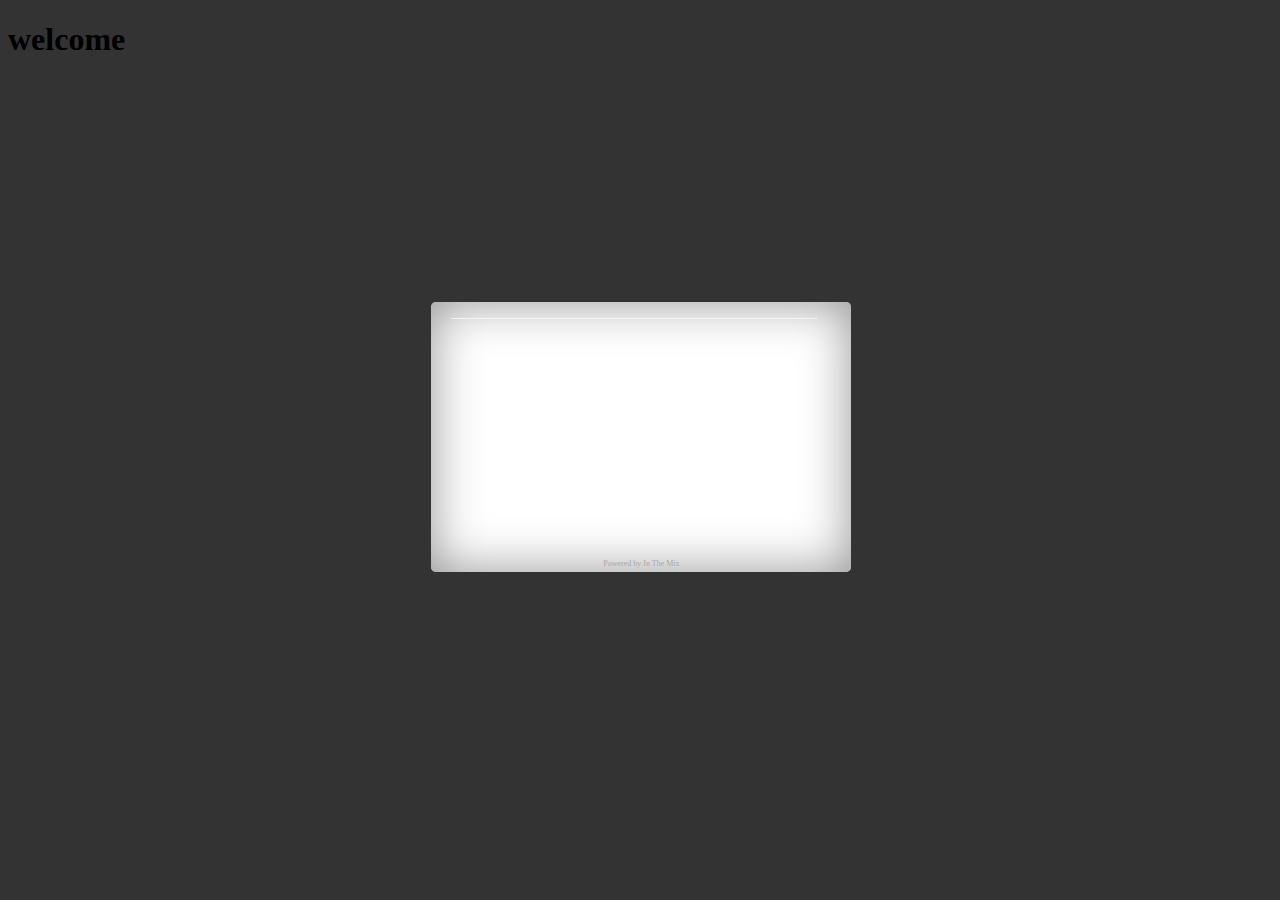
<file: test.html>
<!DOCTYPE html>
<head>
	<title>hello</title>
	
	<script src='http://ajax.googleapis.com/ajax/libs/jquery/1.7.2/jquery.min.js' type='text/javascript'></script>
</head>
<body>
<!-- Facebook Popup Widget START --><!-- Brought to you by www.JasperRoberts.com - www.TheBlogWidgets.com -->
<h1> welcome </h1>

<style>
#fanback {
display:none;
background:rgba(0,0,0,0.8);
width:100%;
height:100%;
position:fixed;
top:0;
left:0;
z-index:99999;
}
#fan-exit 
{
width:100%;
height:100%;
}
#JasperRoberts 
{
	background:white;
	width:420px;
	height:270px;
	position:absolute;
	top:58%;
	left:63%;
	margin:-220px 0 0 -375px;
	-webkit-box-shadow: inset 0 0 50px 0 #939393;
	-moz-box-shadow: inset 0 0 50px 0 #939393;
	box-shadow: inset 0 0 50px 0 #939393;
	-webkit-border-radius: 5px;
	-moz-border-radius: 5px;
	border-radius: 5px;

}

#TheBlogWidgets {
float:right;
cursor:pointer;
background:url(http://3.bp.blogspot.com/-NRmqfyLwBHY/T4nwHOrPSzI/AAAAAAAAAdQ/8b9O7O1q3c8/s1600/TheBlogWidgets.png) repeat;
height:15px;
padding:20px;
position:relative;
padding-right:40px;
margin-top:-20px;
margin-right:-22px;
}
.remove-borda {
height:1px;
width:366px;
margin:0 auto;
background:#F3F3F3;
margin-top:16px;
position:relative;
margin-left:20px;
}
#linkit,#linkit a.visited,#linkit a,#linkit a:hover {
color:#80808B;
font-size:10px;
margin: 0 auto 5px auto;
float:center;
}
</style>
 
 
<script type='text/javascript'>
//<![CDATA[
jQuery.cookie = function (key, value, options) {
 
// key and at least value given, set cookie...
if (arguments.length > 1 && String(value) !== "[object Object]") {
options = jQuery.extend({}, options);
 
if (value === null || value === undefined) {
options.expires = -1;
}
 
if (typeof options.expires === 'number') {
var days = options.expires, t = options.expires = new Date();
t.setDate(t.getDate() + days);
}
 
value = String(value);
 
return (document.cookie = [
encodeURIComponent(key), '=',
options.raw ? value : encodeURIComponent(value),
options.expires ? '; expires=' + options.expires.toUTCString() : '', // use expires attribute, max-age is not supported by IE
options.path ? '; path=' + options.path : '',
options.domain ? '; domain=' + options.domain : '',
options.secure ? '; secure' : ''
].join(''));
}
 
// key and possibly options given, get cookie...
options = value || {};
var result, decode = options.raw ? function (s) { return s; } : decodeURIComponent;
return (result = new RegExp('(?:^|; )' + encodeURIComponent(key) + '=([^;]*)').exec(document.cookie)) ? decode(result[1]) : null;
};
//]]>
</script>

<script type='text/javascript'>
	jQuery(document).ready(function($){
	if($.cookie('popup_user_login') != 'yes'){
	$('#fanback').delay(1).fadeIn('medium');
	$('#TheBlogWidgets, #fan-exit').click(function(){
	$('#fanback').stop().fadeOut('medium');
	});
	}
	$.cookie('popup_user_login', 'yes', { path: '/', expires: 7 });
	});
</script>
 
<div id='fanback'>
<div id='fan-exit'>
</div>
<div id='JasperRoberts'>
<div id='TheBlogWidgets'>
</div>
<div class='remove-borda'>
</div>
<iframe allowtransparency='true' frameborder='0' scrolling='no' src='https://www.facebook.com/plugins/likebox.php?
 
href=https://www.facebook.com/thechurch.ie&width=402&height=255&colorscheme=light&show_faces=true&show_border=false&stream=false&header=false'
 
style='border: none; overflow: hidden; margin-top: -19px; width: 402px; height: 230px;'></iframe><center>
<span style="color:#a8a8a8;font-size:8px;" id="linkit">Powered by <a style="color:#a8a8a8;font-size:8px;" >In The Mix</a></span></center>
</div>
</div>
<!-- Facebook Popup Widget END. Brought to you by www.JasperRoberts.com - www.TheBlogWidgets.com -->

</body>
</html>
</file>
<file: css/recipe.css>
.name
{
    margin: 0;
    padding: 0;
}
.resimg
{
	width:75%;
	border:1px;
	
}
.p
{
	text-align:left;
}



.food{
	padding:1px;
}
.thelabel
{
	background-color: #29a329;
	border-bottom: 1px solid #fff;
	border-right: 1px solid #fff;
	text-align: center;
	font-family: Trebuchet MS;
	color: #fff;
	margin: 0 20px;
	padding:10px;
	width: 100%;
	overflow: hidden;
	
}
li
{
font-size: 14px  !important;	
	
}

.elements
{
	background-color: #ffe5cc;
	margin: 0 20px;
	padding: 0 10px 0 10px;
	width: 100%;
    overflow: hidden;
	font-family:Lucida Sans Unicode;
	font-size: 14px;
}


#one
{
	
	text-align: center;	
}
#one2
{
	
	text-align: center;	
}
#one3
{
	
	text-align: center;	
}
#one4
{
	
	text-align: center;	
}

#one5
{
	
	text-align: center;	
}


#one6
{
	
	text-align: center;	
}
p
{
	
	margin: 0 150px;
	
}

.label a
{
	color: #fff;
	text-decoration: none;
	margin:auto;
	
	
}

.control
{
	display: none;
	float: right;
	font-family:Helvetica;
}
</file>
<file: css/business-casual.css>
/*!
 * Start Bootstrap - Business Casual Bootstrap Theme (http://startbootstrap.com)
 * Code licensed under the Apache License v2.0.
 * For details, see http://www.apache.org/licenses/LICENSE-2.0.
 */

body {
    font-family: "Open Sans","Helvetica Neue",Helvetica,Arial,sans-serif;
    background: url('../img/cherryBackground.jpg') no-repeat center center fixed;
    -webkit-background-size: cover;
    -moz-background-size: cover;
    background-size: cover;
    -o-background-size: cover;
}

h1,
h2,
h3,
h4,
h5,
h6 {
    text-transform: uppercase;
    font-family: "Josefin Slab","Helvetica Neue",Helvetica,Arial,sans-serif;
    font-weight: 700;
    letter-spacing: 1px;
}

p {
    font-size: 1.25em;
    line-height: 1.6;
    color: #000;
}

hr {
    max-width: 400px;
    border-color: #999999;
}

.brand,
.address-bar {
    display: none;
}

.navbar-brand {
    text-transform: uppercase;
    font-weight: 900;
    letter-spacing: 2px;
}

.navbar-nav {
    text-transform: uppercase;
    font-weight: 400;
    letter-spacing: 3px;
}

.img-full {
    min-width: 100%;
}

.brand-before,
.brand-name {
    text-transform: capitalize;
}

.brand-before {
    margin: 15px 0;
}

.brand-name {
    margin: 0;
    font-size: 4em;
}

.tagline-divider {
    margin: 15px auto 3px;
    max-width: 250px;
    border-color: #999999;
}

.box {
    margin-bottom: 20px;
    padding: 30px 15px;
    background: #fff;
    background: rgba(255,255,255,0.9);
}

.intro-text {
    text-transform: uppercase;
    font-size: 1.25em;
    font-weight: 400;
    letter-spacing: 1px;
}

.img-border {
    float: none;
    margin: 0 auto 0;
    border: #999999 solid 1px;
}

.img-left {
    float: none;
    margin: 0 auto 0;
}

footer {
    background: #fff;
    background: rgba(255,255,255,0.9);
}

footer p {
    margin: 0;
    padding: 50px 0;
}

@media screen and (min-width:768px) {
    .brand {
        display: inherit;
        margin: 0;
        padding: 30px 0 10px;
        text-align: center;
        text-shadow: 1px 1px 2px rgba(0,0,0,0.5);
        font-family: "Josefin Slab","Helvetica Neue",Helvetica,Arial,sans-serif;
        font-size: 5em;
        font-weight: 700;
        line-height: normal;
        color: #fff;
    }

    .top-divider {
        margin-top: 0;
    }

    .img-left {
        float: left;
        margin-right: 25px;
    }

    .address-bar {
        display: inherit;
        margin: 0;
        padding: 0 0 40px;
        text-align: center;
        text-shadow: 1px 1px 2px rgba(0,0,0,0.5);
        text-transform: uppercase;
        font-size: 1.25em;
        font-weight: 400;
        letter-spacing: 3px;
        color: #fff;
    }

    .navbar {
        border-radius: 0;
    }

    .navbar-header {
        display: none;
    }

    .navbar {
        min-height: 0;
    }

    .navbar-default {
        border: none;
        background: #fff;
        background: rgba(255,255,255,0.9);
    }

    .nav>li>a {
        padding: 35px;
    }

    .navbar-nav>li>a {
        line-height: normal;
    }

    .navbar-nav {
        display: table;
        float: none;
        margin: 0 auto;
        table-layout: fixed;
        font-size: 1.25em;
    }
}

@media screen and (min-width:1200px) {
    .box:after {
        content: '';
        display: table;
        clear: both;
    }
}
</file>
